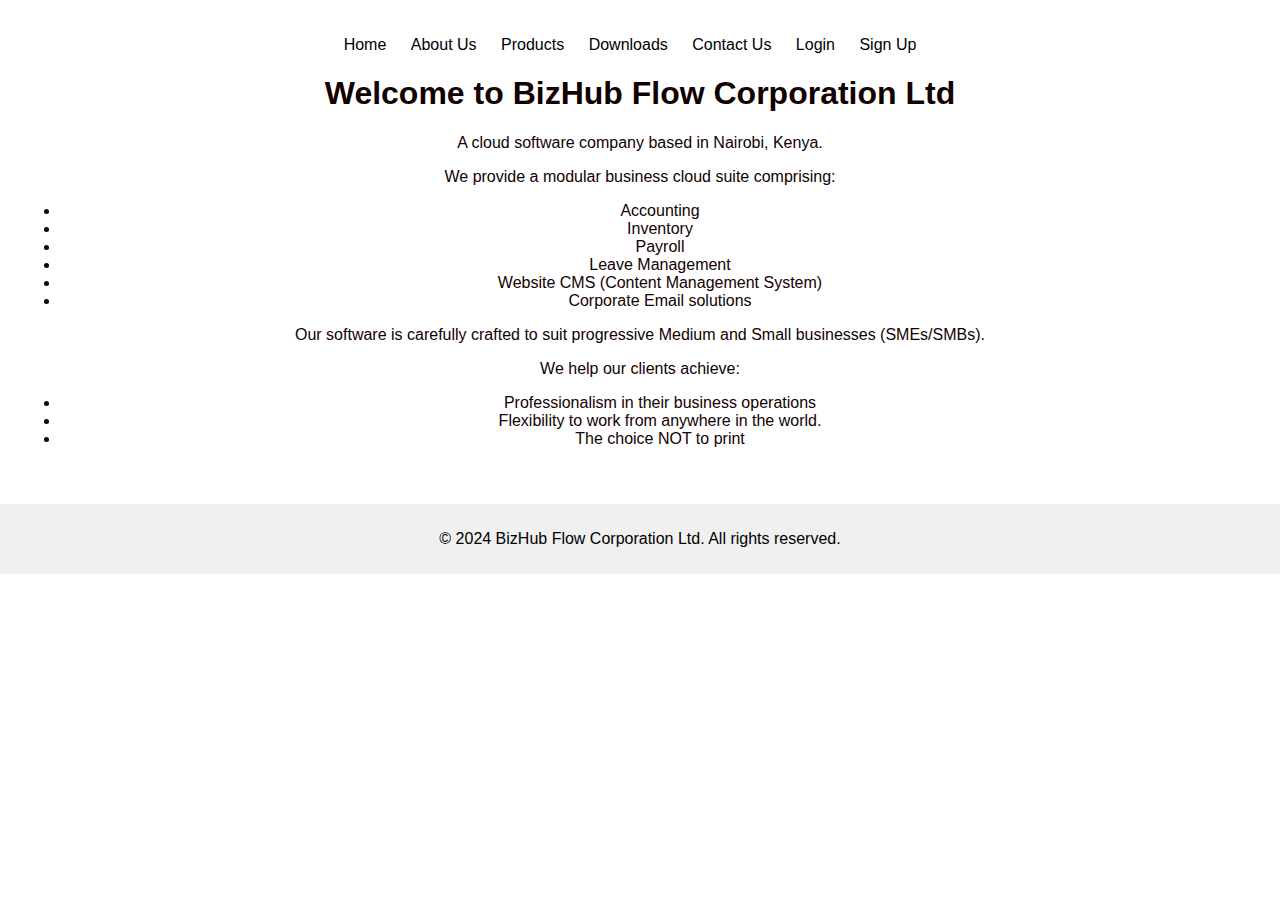
<file: index.html>
<!DOCTYPE html>
<html lang="en">
<head>
<meta charset="UTF-8">
<meta name="viewport" content="width=device-width, initial-scale=1.0">
<title>BizHub Flow Corporation Ltd</title>
<link rel="stylesheet" href="styles.css">
</head>
<body>
  <header>
    <nav>
      <ul>
        <li><a href="#home">Home</a></li>
        <li><a href="#about">About Us</a></li>
        <li><a href="#products">Products</a></li>
        <li><a href="#downloads">Downloads</a></li>
        <li><a href="#contact">Contact Us</a></li>
        <li><a href="login.html">Login</a></li>
        <li><a href="signup.html">Sign Up</a></li>
      </ul>
    </nav>
    <h1>Welcome to BizHub Flow Corporation Ltd</h1>
    <p>A cloud software company based in Nairobi, Kenya.</p>
    <p>We provide a modular business cloud suite comprising:</p>
    <ul>
      <li>Accounting</li>
      <li>Inventory</li>
      <li>Payroll</li>
      <li>Leave Management</li>
      <li>Website CMS (Content Management System)</li>
      <li>Corporate Email solutions</li>
    </ul>
    <p>Our software is carefully crafted to suit progressive Medium and Small businesses (SMEs/SMBs).</p>
    <p>We help our clients achieve:</p>
    <ul>
      <li>Professionalism in their business operations</li>
      <li>Flexibility to work from anywhere in the world.</li>
      <li>The choice NOT to print</li>
    </ul>
  </header>
  <main>
    <!-- Main content goes here -->
  </main>
  <footer>
    <p>&copy; 2024 BizHub Flow Corporation Ltd. All rights reserved.</p>
  </footer>

  <script>
    // Example JavaScript code for form validation
    document.addEventListener('DOMContentLoaded', function () {
      const signupForm = document.getElementById('signupForm');
      signupForm.addEventListener('submit', function (event) {
        event.preventDefault();
        const name = document.getElementById('signupName').value;
        const email = document.getElementById('signupEmail').value;
        const password = document.getElementById('signupPassword').value;
        if (name && email && password) {
          // Perform signup logic here
          alert('Sign up successful!');
        } else {
          alert('Please fill in all fields.');
        }
      });
    });
  </script>
</body>
</html>
</file>
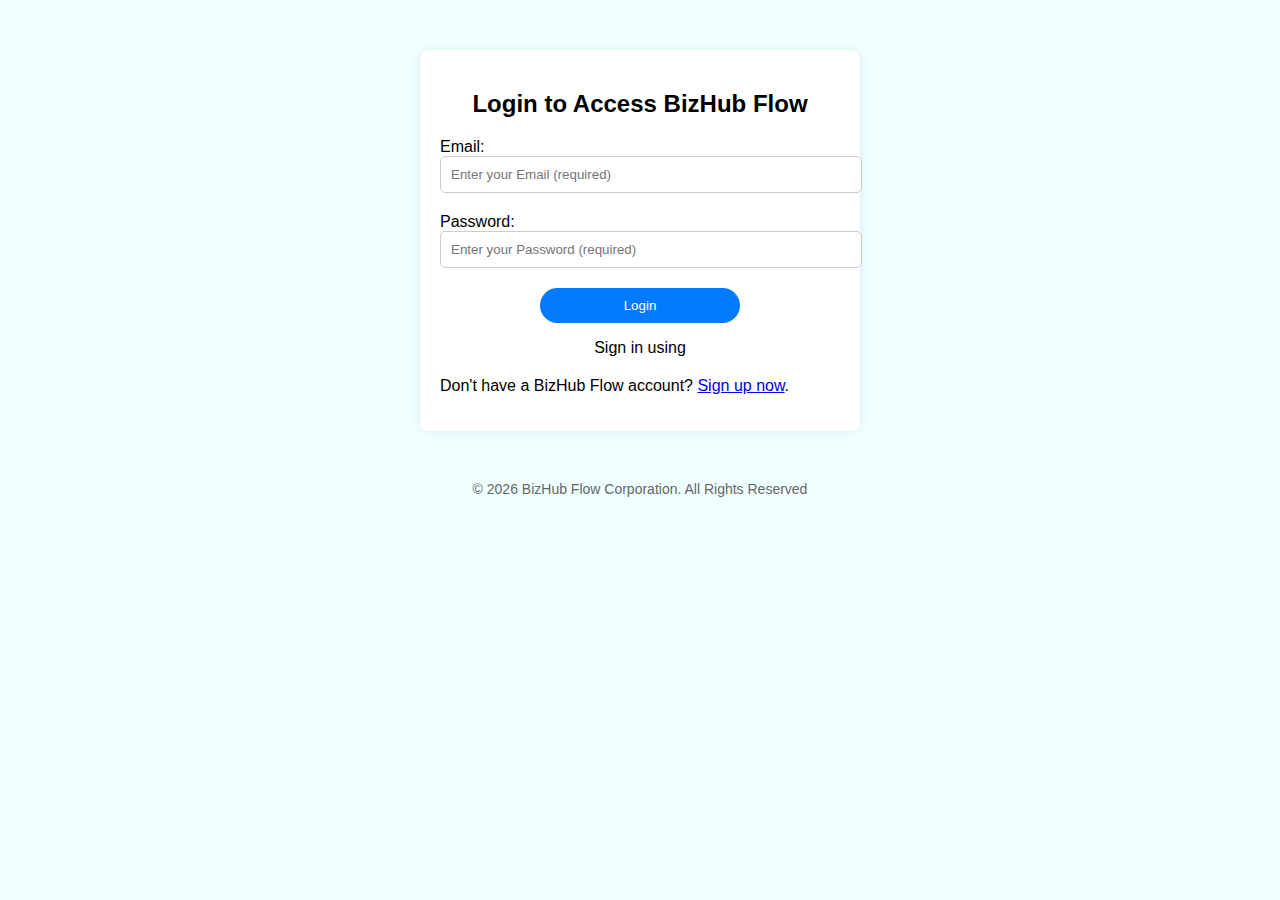
<file: login.html>
<!DOCTYPE html>
<html lang="en">
<head>
    <meta charset="UTF-8">
    <meta name="viewport" content="width=device-width, initial-scale=1.0">
    <title>Login Page</title>
    <link rel="stylesheet" href="login.css">
</head>
<body>
    <div class="container">
        <h2 class="login">Login to Access BizHub Flow</h2>
        <form id="loginForm">
            <div class="input-group">
                <label for="email">Email:</label>
                <input type="email" id="email" name="email" required placeholder="Enter your Email (required)">
            </div>
            <div class="input-group">
                <label for="password">Password:</label>
                <input type="password" id="password" name="password" required placeholder="Enter your Password (required)">
            </div>
            <button type="submit">Login</button>
        </form>
        <div class="social-login">
            <p>Sign in using</p>
            <div class="icons">
                <!-- Insert social media icons here -->
                <!-- Example: <img src="facebook.png" alt="Facebook"> -->
            </div>
        </div>
        <p>Don't have a BizHub Flow account? <a href="signup.html">Sign up now</a>.</p>
    </div>
    <footer>
        <p>&copy; <span id="currentYear"></span> BizHub Flow Corporation. All Rights Reserved</p>
    </footer>
    <script src="script.js"></script>
</body>
</html>
</file>
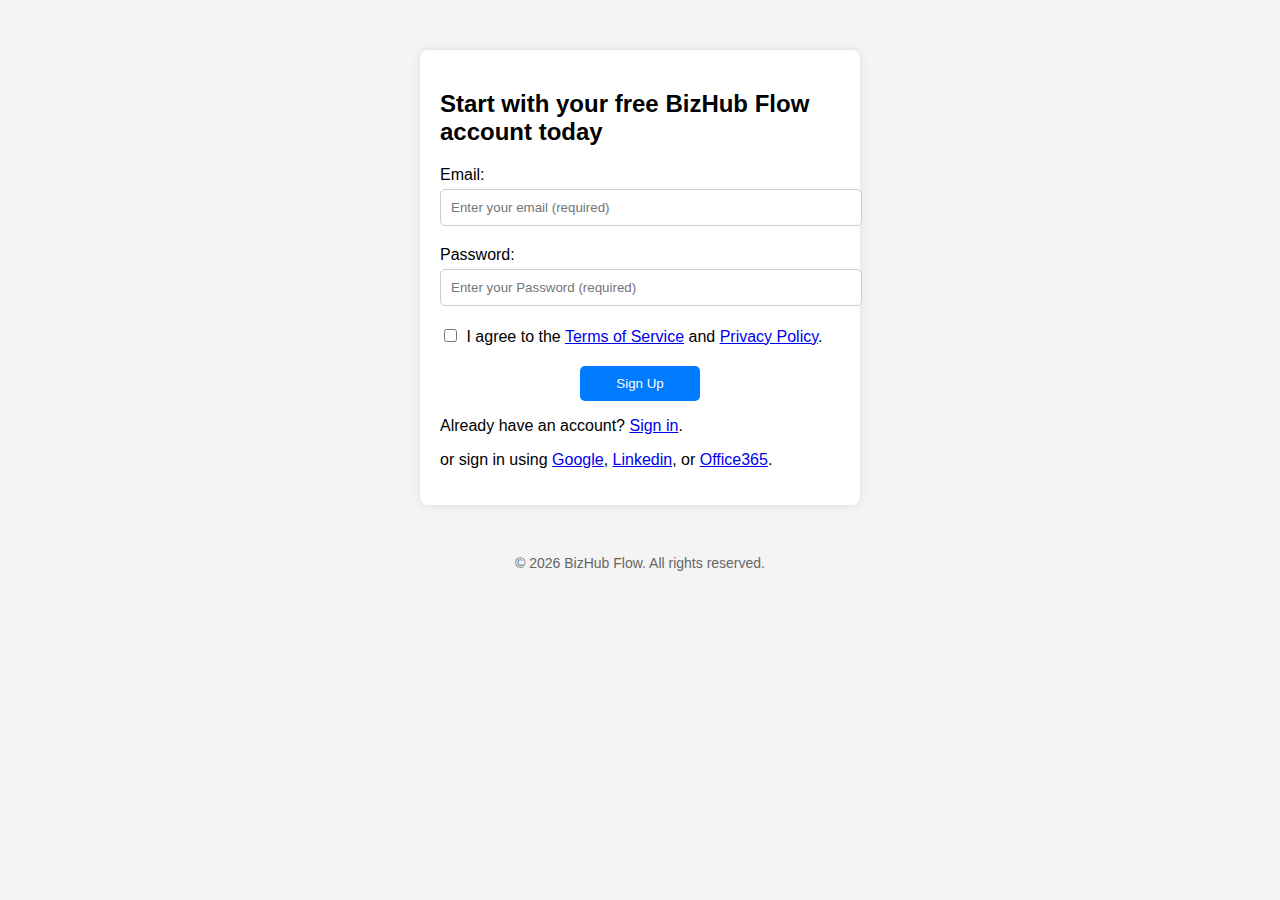
<file: signup.html>
<!DOCTYPE html>
<html lang="en">
<head>
    <meta charset="UTF-8">
    <meta name="viewport" content="width=device-width, initial-scale=1.0">
    <title>Sign Up - BizHub Flow</title>
    <link rel="stylesheet" href="signup.css">
</head>
<body>
    <div class="container">
        <h2>Start with your free BizHub Flow account today</h2>
        <form id="signupForm">
            <div class="input-group">
                <label for="email">Email:</label>
                <input type="email" id="email" name="email" required placeholder="Enter your email (required)">            
            </div>
            <div class="input-group">
                <label for="password">Password:</label>
                <input type="password" id="password" name="password" required placeholder="Enter your Password (required)">
            </div>
            <div class="checkbox-group">
                <input type="checkbox" id="terms" name="terms" required>
                <label for="terms">I agree to the <a href="#">Terms of Service</a> and <a href="#">Privacy Policy</a>.</label>
            </div>
            <button type="submit">Sign Up</button>
        </form>
        <p>Already have an account? <a href="login.html">Sign in</a>.</p>
        <p>or sign in using <a href="#">Google</a>, <a href="#">Linkedin</a>, or <a href="#">Office365</a>.</p>
    </div>
    <footer>
        <p>&copy; <span id="currentYear"></span> BizHub Flow. All rights reserved.</p>
    </footer>
    <script src="script.js"></script>
</body>
</html>
</file>
<file: styles.css>
body {
    font-family: Arial, sans-serif;
    margin: 0;
    padding: 0;
  }
  
  header {
    color: #130101;
    padding: 20px;
    text-align: center;
  }
  
  nav ul {
    list-style-type: none;
    padding: 0;
  }
  
  nav ul li {
    display: inline;
    margin-right: 20px;
  }
  
  nav ul li a {
    color: #000;
    text-decoration: none;
  }
  
  main {
    margin: 20px;
  }
  
  footer {
    background-color: #f0f0f0;
    padding: 10px;
    text-align: center;
  }
</file>
<file: login.css>
body {
    font-family: Arial, sans-serif;
    margin: 0;
    padding: 0;
    background-color: #f4f4f4;
}

.container {
    max-width: 400px;
    margin: 50px auto;
    padding: 20px;
    background-color: #fff;
    border-radius: 8px;
    box-shadow: 0 0 10px rgba(0, 0, 0, 0.1);
}

input[type="email"],
input[type="password"] {
    width: 100%;
    padding: 10px;
    margin-bottom: 20px;
    border-radius: 5px;
    border: 1px solid #ccc;
}

button {
    width: 50%;
    padding: 10px;
    background-color: #007bff;
    color: #fff;
    display: block;
    margin: 0 auto;
    border: none;
    border-radius: 20px;
    cursor: pointer;
}

button:hover {
    background-color: #0056b3;
}

.social-login {
    text-align: center;
    margin-bottom: 20px;
}

.icons img {
    width: 30px;
    margin: 0 5px;
    cursor: pointer;
}

footer {
    text-align: center;
    margin-top: 20px;
    font-size: 14px;
    color: #666;
}


.login {
    text-align: center;
  }

body{
    background-color: azure;
}
</file>
<file: signup.css>
body {
    font-family: Arial, sans-serif;
    margin: 0;
    padding: 0;
    background-color: #f4f4f4;
}

.container {
    max-width: 400px;
    margin: 50px auto;
    padding: 20px;
    background-color: #fff;
    border-radius: 8px;
    box-shadow: 0 0 10px rgba(0, 0, 0, 0.1);
}

.input-group {
    margin-bottom: 20px;
}

.input-group label {
    display: block;
    margin-bottom: 5px;
}

.input-group input[type="email"],
.input-group input[type="password"] {
    width: 100%;
    padding: 10px;
    border-radius: 5px;
    border: 1px solid #ccc;
}

.checkbox-group input[type="checkbox"] {
    margin-right: 5px;
}

button {
    width: 30%;
    padding: 10px;
    background-color: #007bff;
    display: block;
    margin: 0 auto;
    color: #fff;
    border: none;
    border-radius: 5px;
    cursor: pointer;
}

button:hover {
    background-color: #0056b3;
}

footer {
    text-align: center;
    margin-top: 20px;
    font-size: 14px;
    color: #666;
}


.button-group {
    margin-top: 20px; /* Add space above the button */
}

.checkbox-group {
    margin-bottom: 20px; /* Add space below the checkbox group */
}
</file>
